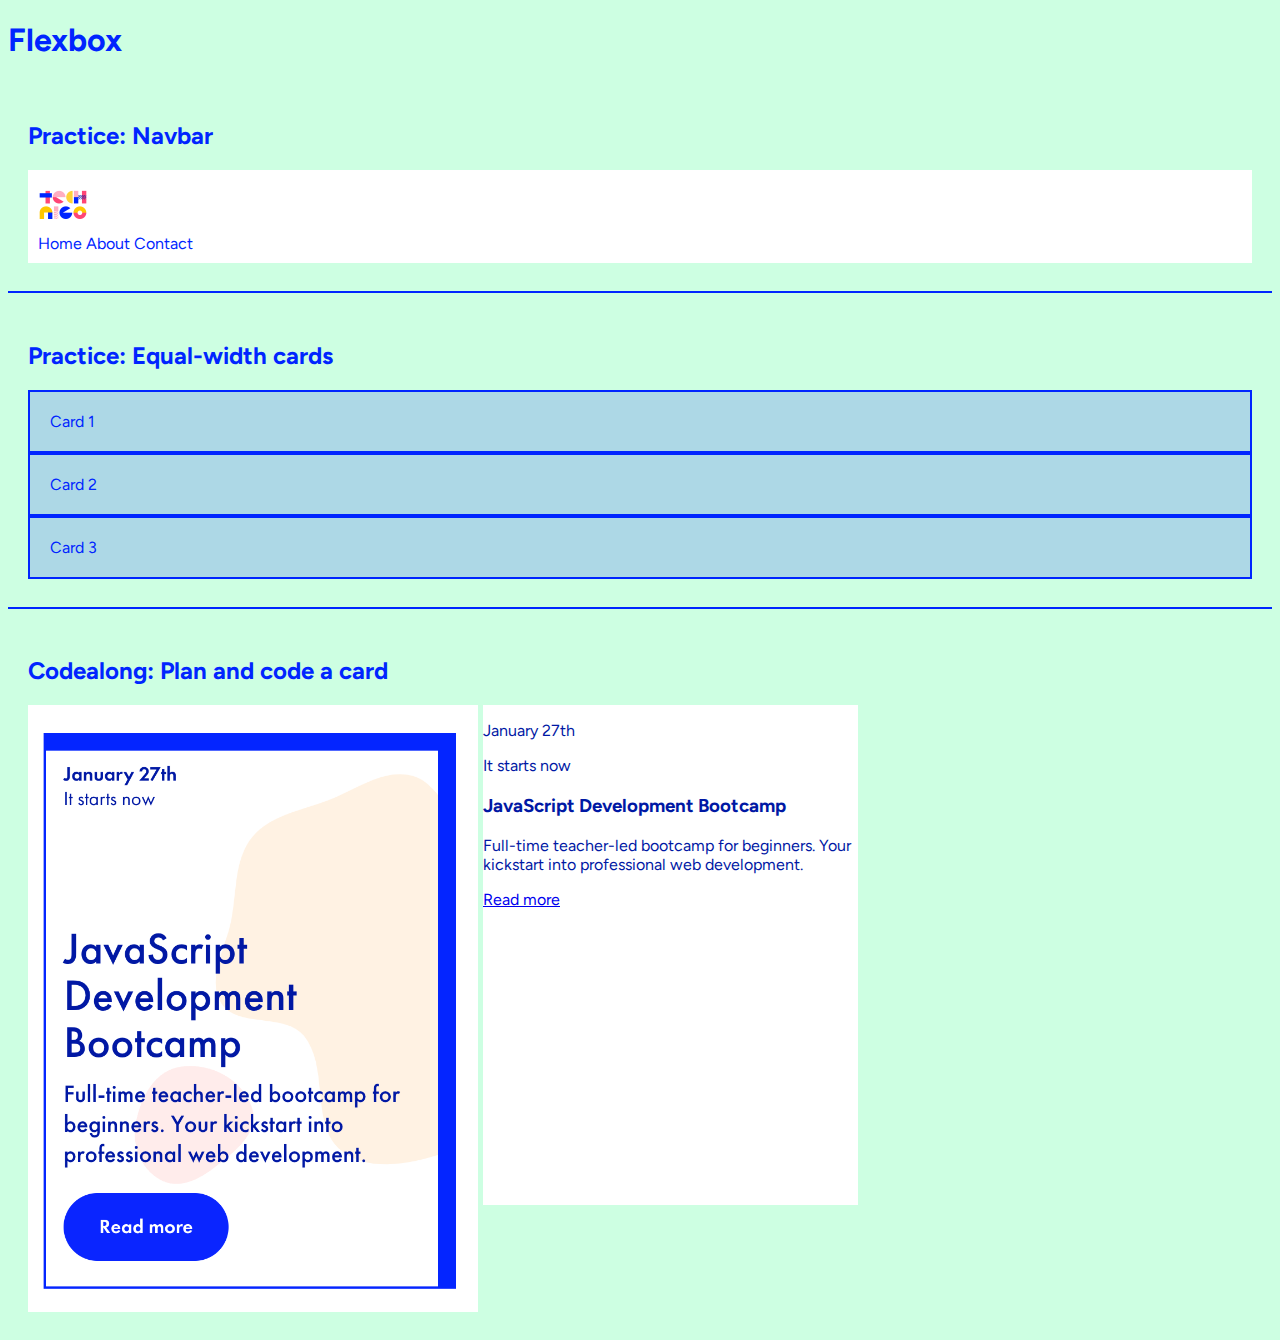
<file: flexbox/index.html>
<!DOCTYPE html>
<html lang="en">
<head>
  <meta charset="UTF-8">
  <meta name="viewport" content="width=device-width, initial-scale=1.0">
  <title>Flexbox</title>
  <link rel="stylesheet" href="./style.css">
  <!-- <link rel="stylesheet" href="./finished.css"> -->
  <link rel="preconnect" href="https://fonts.googleapis.com">
  <link rel="preconnect" href="https://fonts.gstatic.com" crossorigin>
  <link href="https://fonts.googleapis.com/css2?family=Figtree:ital,wght@0,300..900;1,300..900&display=swap" rel="stylesheet">
</head>
<body>
  <h1>Flexbox</h1>
  <section>
    <h2>Practice: Navbar</h2>
    <nav class="navbar">
      <img class="logo" src="./technigo-logo.png"/>
      <div class="nav-links">
        <a href="#">Home</a>
        <a href="#">About</a>
        <a href="#">Contact</a>
      </div>
    </nav>
  </section>

  <hr>

  <section>
    <h2>Practice: Equal-width cards</h2>
    <div class="card-container">
      <div class="card">Card 1</div>
      <div class="card">Card 2</div>
      <div class="card">Card 3</div>
    </div>    
  </section>

  <hr>

  <section>
    <h2>Codealong: Plan and code a card</h2>
    <div class="flex-container">
      <img src="./card.png" class="card-image"/>
      <article>
        <div class="top-text">
          <p class="bold">January 27th</p>
          <p>It starts now</p>
        </div>
        
        <div>
          <h3>JavaScript Development Bootcamp</h3>
          <p class="preamble">Full-time teacher-led bootcamp for beginners. Your kickstart into professional web development.</p>
          <a class="button" href="#">Read more</a>
        </div>
      </article>
    </div>
  </section>
</body>
</html>
</file>
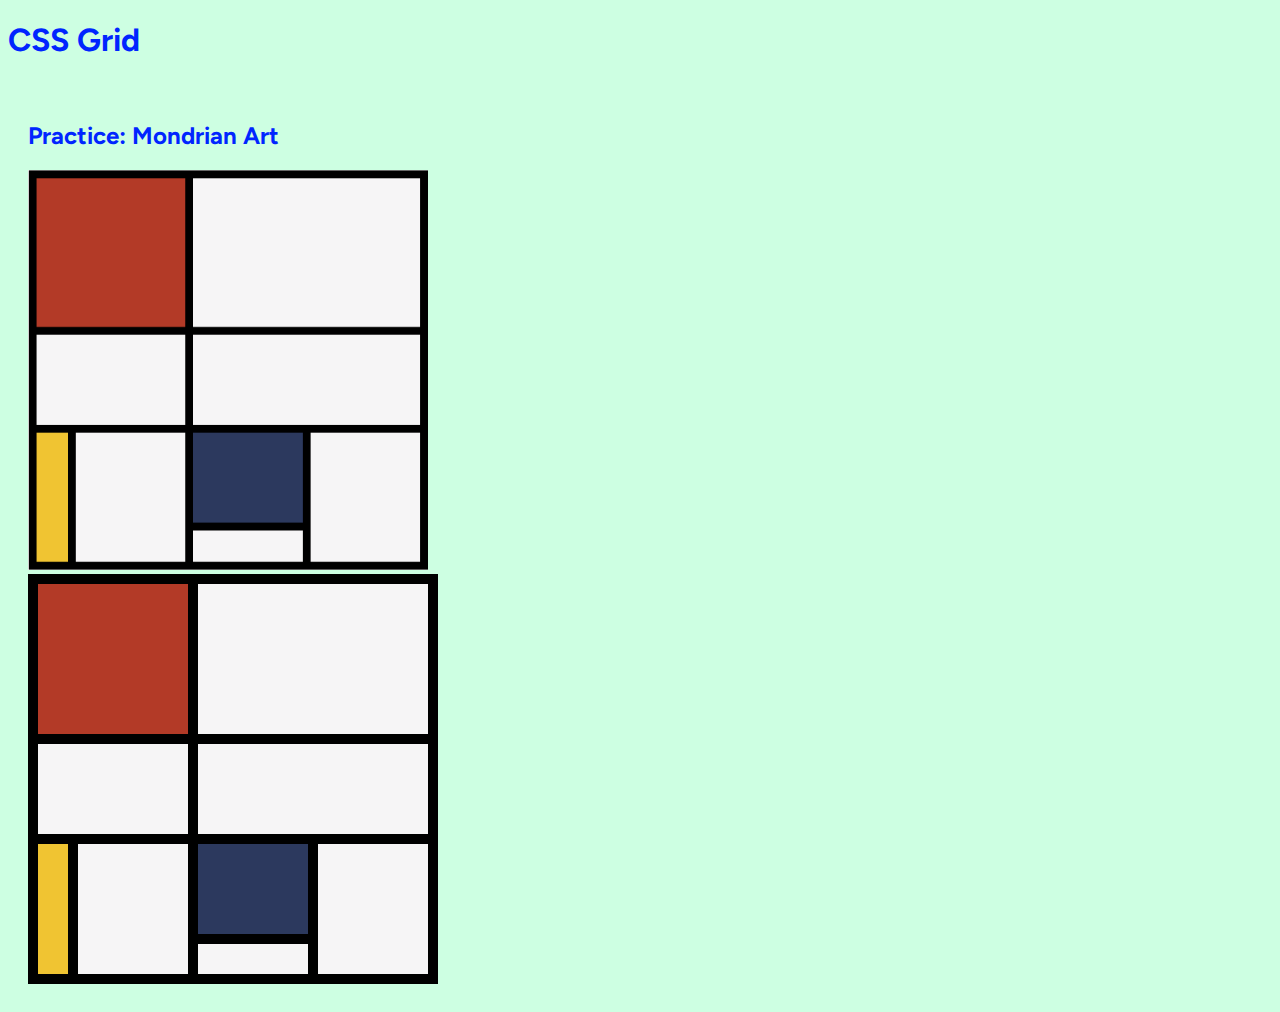
<file: grid/index.html>
<!DOCTYPE html>
<html lang="en">
<head>
  <meta charset="UTF-8">
  <meta name="viewport" content="width=device-width, initial-scale=1.0">
  <title>CSS Grid</title>
  <link rel="stylesheet" href="./style.css">
  <link rel="preconnect" href="https://fonts.googleapis.com">
  <link rel="preconnect" href="https://fonts.gstatic.com" crossorigin>
  <link href="https://fonts.googleapis.com/css2?family=Figtree:ital,wght@0,300..900;1,300..900&display=swap" rel="stylesheet">
</head>
<body>
  <h1>CSS Grid</h1>
  <main>
    <h2>Practice: Mondrian Art</h2>
    <img class="mondrian-image" src="./mondrian.png"/>
    <section class="grid-parent">
      <div class="grid-item one-red"> </div>
      <div class="grid-item two-white">  </div>
      <div class="grid-item three-white"> </div>
      <div class="grid-item four-white"> </div>
      <div class="grid-item five-yellow">  </div>
      <div class="grid-item six-white">  </div>
      <div class="grid-item seven-blue">  </div>
      <div class="grid-item eight-white"> </div>
      <div class="grid-item nine-white"></div>
    </section>
  </main>
</body>
</html>
</file>
<file: flexbox/style.css>
body {
  background: #CDFFE2;
  color: #0025FF;
  font-family: "Figtree", serif;
}

section {
  padding: 20px;
}

hr {
  border: 1px solid #0025FF;
}

/* Practice: Navbar */

.navbar {
  padding: 10px;
  background: white;
}

.logo {
  width: 50px;
}

.nav-links a {
  text-decoration: none;
  color: #0025FF;
}

/* Practice: Equal-width cards */

.card {
  background: lightblue;
  border: 2px solid #0025FF;
  padding: 20px;
}

/* Codealong: Plan and code a card */
.flex-container {
  display: flex;
}

.card-image {
  width: 450px;
  margin-right: 5px;
}

article {
  width: 375px;
  height: 500px;
  background: white;
  color: rgb(0, 24, 164);
}
</file>
<file: flexbox/finished.css>
body {
  background: #CDFFE2;
  color: #0025FF;
  font-family: "Figtree", serif;
}

section {
  padding: 20px;
}

hr {
  border: 1px solid #0025FF;
}

/* Practice: Navbar */

.navbar {
  display: flex;
  justify-content: space-between;
  align-items: center;
  padding: 10px;
  background: white;
}

.logo {
  width: 50px;
}

.nav-links {
  display: flex;
  gap: 15px;
}

a {
  text-decoration: none;
  color: #0025FF;
}

/* ---------------------------- */

/* Practice: Equal-width cards */

.card-container {
  display: flex;
  gap: 10px;
}

.card {
  background: lightblue;
  border: 2px solid #0025FF;
  padding: 20px;
  flex: 1;
}

/* 👇 Needs a div in the HTML with this class name to work */
.another-card {
  background: lightpink;
  border: 2px solid hotpink;
  padding: 20px;
  flex: 2;
}

/* Codealong: Plan and code a card */
.flex-container {
  display: flex;
}

.card-image {
  width: 450px;
  margin-right: 5px;
}

article {
  display: flex;
  flex-direction: column;
  background: white;
  justify-content: space-between;
  border-width: 16px 16px 2px 2px;
  border-color: #0025FF;
  border-style: solid;
  width: 375px;
  height: 500px;
  padding: 30px;
  color: rgb(0, 24, 164);
}

.top-text p {
  margin: 0;
}

.bold {
  font-weight: 700;
}

h3 {
  font-size: 40px;
  font-weight: 500;
  margin-bottom: 0;
}

.preamble {
  font-size: 20px;
  margin-top: 5px;
}

.button {
  display: inline-block;
  background: #0025FF;
  padding: 15px 25px;
  color: white;
  border-radius: 40px;
}
</file>
<file: grid/style.css>
body {
  background: #CDFFE2;
  color: #0025FF;
  font-family: "Figtree", serif;
}

main {
  padding: 20px;
}

hr {
  border: 1px solid #0025FF;
}

.mondrian-image {
  width: 400px;
}

/*Practice: Mondrian*/

.grid-parent {
  height: 400px;
  width: 400px;
  display: grid;
  grid-template-columns: 10% 30% 30% 30%;
  grid-template-rows: 40% 25% 25% 10%;
  border: 5px solid black;
}

.grid-item {
  background-color: lightgray;
  border: 5px solid black;
}

/* INSTRUCTIONS
 *
 * 1) Fix the painting by adding the
 *    right grid-column to each item
 *
 * 2) If you feel it's too easy, feel
 *    free to play around and add more
 *    divs, columns and rows to create
 *    your own masterpiece 🎨
 *
 * Inspo: https://css-tricks.com/mondrian-art-in-css-from-5-code-artists/
 * Credit: https://medium.com/@castonboyd/start-simple-with-css-grid-with-mondrians-art-for-absolute-beginners-70f28a4f84a2
 */

.grid-item.one-red {
  background-color: #B33A27;
  grid-row: 1 / 2;
  grid-column: span 2;
}

.grid-item.two-white {
  background-color: #F6F5F6;
  grid-row: 1 / 2;
  grid-column: span 3;
}

.grid-item.three-white {
  background-color: #F6F5F6;
  grid-row: 2 / 3;
  grid-column: span 2;
}

.grid-item.four-white {
  background-color: #F6F5F6;
  grid-row: 2 / 3;
  grid-column: span 3;
}

.grid-item.five-yellow {
  background-color: #F0C432;
  grid-row: 3 / 5;
}

.grid-item.six-white {
  background-color: #F6F5F6;
  grid-row: 3 / 5;
}

.grid-item.seven-blue {
  background-color: #2C395E;
  grid-row: 3 / 4;
}

.grid-item.eight-white {
  background-color: #F6F5F6;
  grid-row: 3 / 5;
}

.grid-item.nine-white {
  background-color: #F6F5F6;
  grid-row: 4 / 5;
}
</file>
